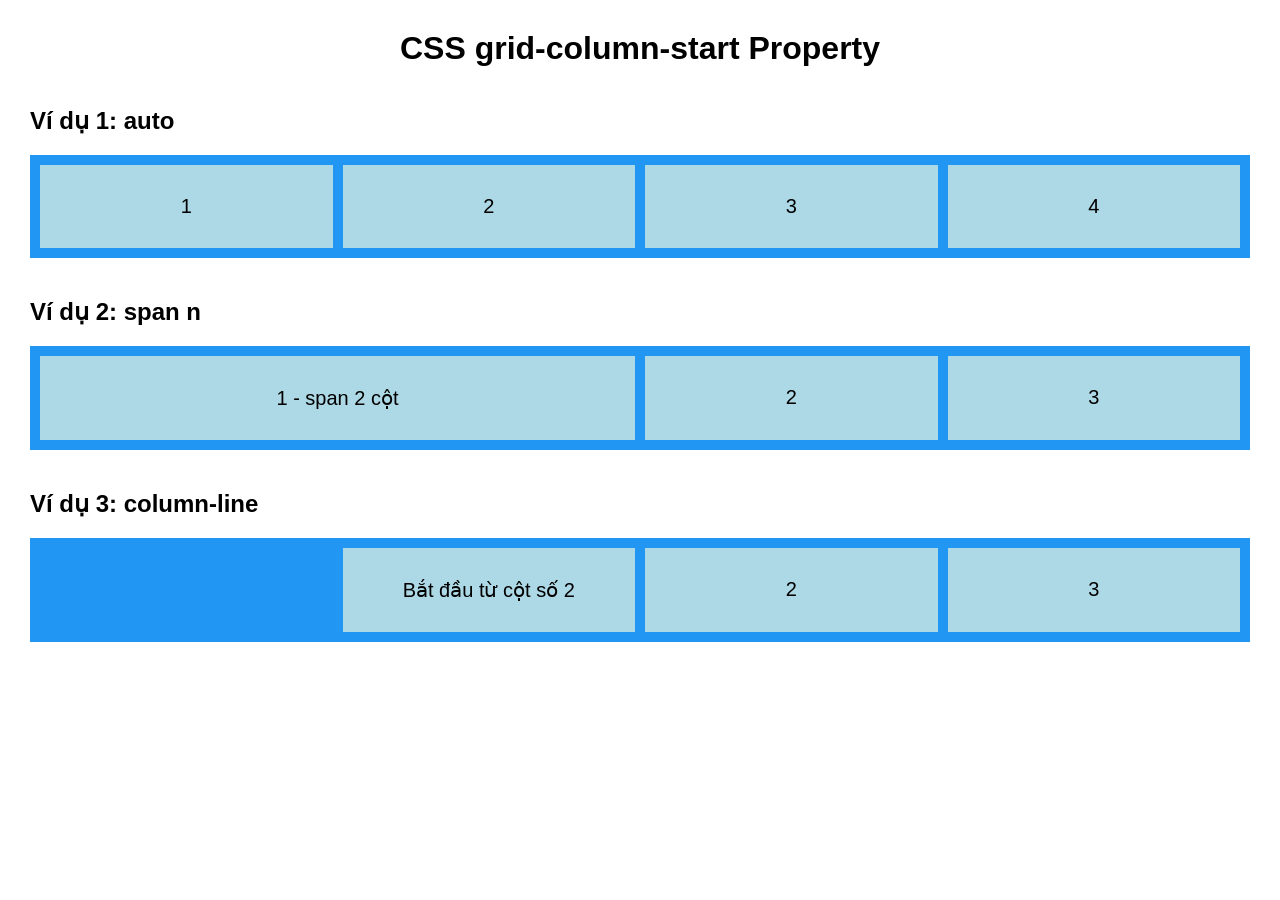
<file: Grid-Column-Start/index.html>
<!DOCTYPE html>
<html lang="vi">
<head>
    <meta charset="UTF-8">
    <meta name="viewport" content="width=device-width, initial-scale=1.0">
    <title>Grid Column Start</title>
    <link rel="stylesheet" href="style.css">
</head>

<body>

    <h1>CSS grid-column-start Property</h1>

    <!-- Ví dụ 1 -->
    <h2>Ví dụ 1: auto</h2>

    <div class="grid-container example1">
        <div class="item item1">1</div>
        <div class="item">2</div>
        <div class="item">3</div>
        <div class="item">4</div>
    </div>


    <!-- Ví dụ 2 -->
    <h2>Ví dụ 2: span n</h2>

    <div class="grid-container example2">
        <div class="item item2">1 - span 2 cột</div>
        <div class="item">2</div>
        <div class="item">3</div>
    </div>


    <!-- Ví dụ 3 -->
    <h2>Ví dụ 3: column-line</h2>

    <div class="grid-container example3">
        <div class="item item3">Bắt đầu từ cột số 2</div>
        <div class="item">2</div>
        <div class="item">3</div>
    </div>

</body>
</html>
</file>
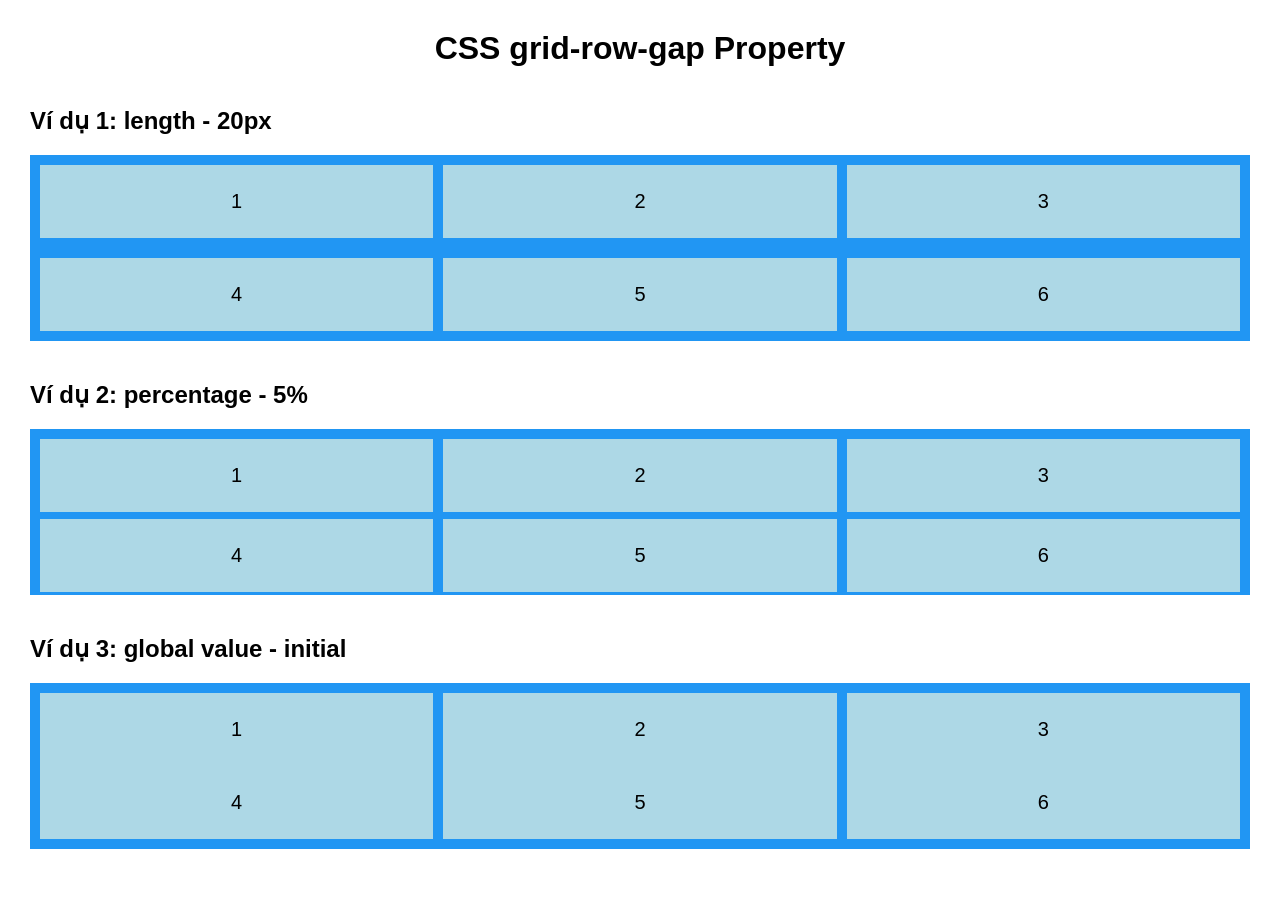
<file: Grid-Row-Gap/index.html>
<!DOCTYPE html>
<html lang="vi">
<head>
    <meta charset="UTF-8">
    <meta name="viewport" content="width=device-width, initial-scale=1.0">
    <title>CSS Grid Row Gap</title>
    <link rel="stylesheet" href="style.css">
</head>

<body>

    <h1>CSS grid-row-gap Property</h1>

    <!-- Ví dụ 1 -->
    <h2>Ví dụ 1: length - 20px</h2>

    <div class="grid-container example1">
        <div class="item">1</div>
        <div class="item">2</div>
        <div class="item">3</div>
        <div class="item">4</div>
        <div class="item">5</div>
        <div class="item">6</div>
    </div>


    <!-- Ví dụ 2 -->
    <h2>Ví dụ 2: percentage - 5%</h2>

    <div class="grid-container example2">
        <div class="item">1</div>
        <div class="item">2</div>
        <div class="item">3</div>
        <div class="item">4</div>
        <div class="item">5</div>
        <div class="item">6</div>
    </div>


    <!-- Ví dụ 3 -->
    <h2>Ví dụ 3: global value - initial</h2>

    <div class="grid-container example3">
        <div class="item">1</div>
        <div class="item">2</div>
        <div class="item">3</div>
        <div class="item">4</div>
        <div class="item">5</div>
        <div class="item">6</div>
    </div>

</body>
</html>
</file>
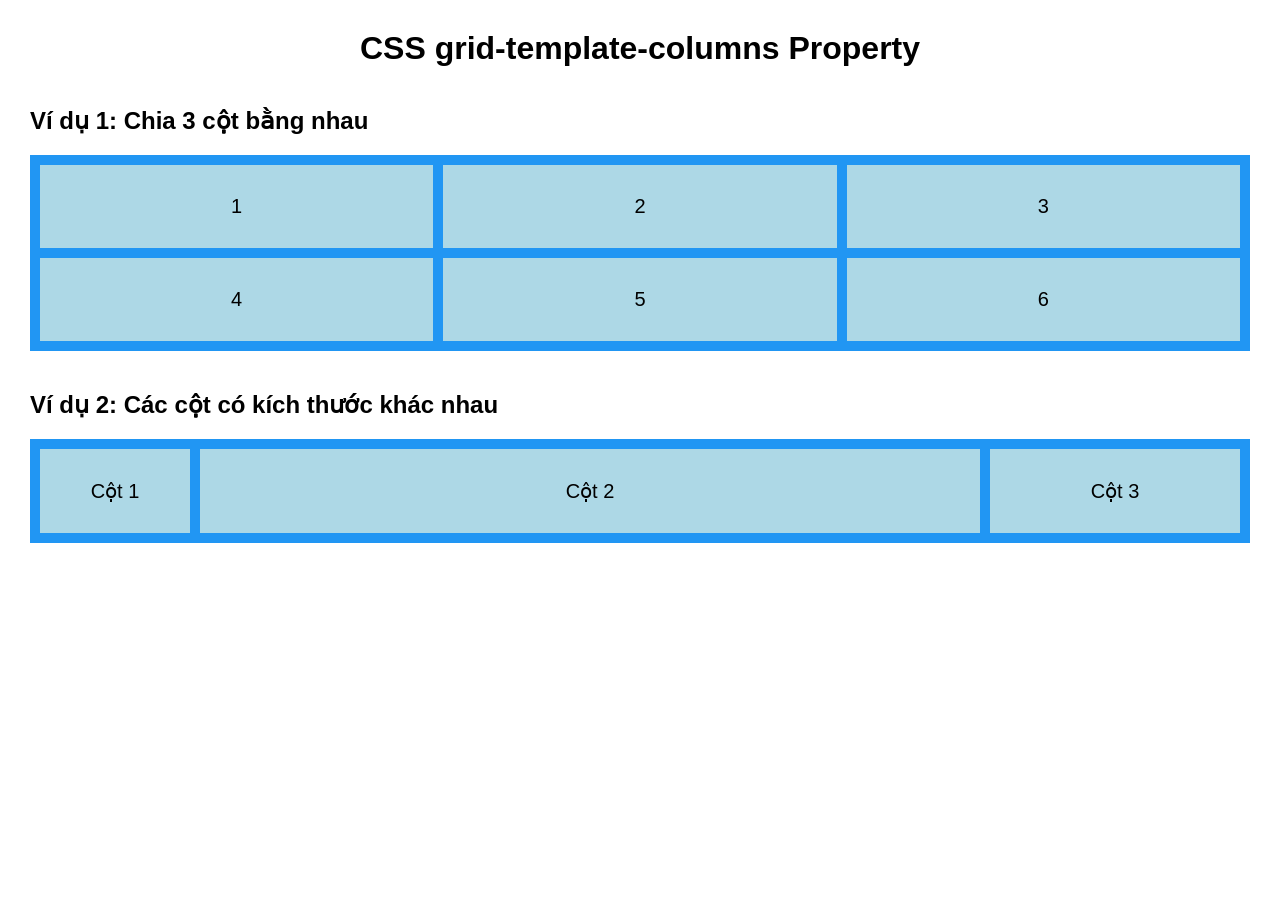
<file: Grid-Template-Columns/index.html>
<!DOCTYPE html>
<html lang="vi">
<head>
    <meta charset="UTF-8">
    <meta name="viewport" content="width=device-width, initial-scale=1.0">
    <title>Grid Template Columns</title>
    <link rel="stylesheet" href="style.css">
</head>

<body>

    <h1>CSS grid-template-columns Property</h1>

    <h2>Ví dụ 1: Chia 3 cột bằng nhau</h2>

    <div class="grid-container example1">
        <div class="grid-item">1</div>
        <div class="grid-item">2</div>
        <div class="grid-item">3</div>
        <div class="grid-item">4</div>
        <div class="grid-item">5</div>
        <div class="grid-item">6</div>
    </div>


    <h2>Ví dụ 2: Các cột có kích thước khác nhau</h2>

    <div class="grid-container example2">
        <div class="grid-item">Cột 1</div>
        <div class="grid-item">Cột 2</div>
        <div class="grid-item">Cột 3</div>
    </div>

</body>
</html>
</file>
<file: Grid-Column-Start/style.css>
* {
    box-sizing: border-box;
}

body {
    font-family: Arial, sans-serif;
    margin: 30px;
}

h1 {
    text-align: center;
}

h2 {
    margin-top: 40px;
}

/* Grid chung */
.grid-container {
    display: grid;

    grid-template-columns: repeat(4, 1fr);

    gap: 10px;

    background-color: #2196F3;

    padding: 10px;
}

/* Các item */
.item {
    background-color: lightblue;

    padding: 30px;

    text-align: center;

    font-size: 20px;
}


/* =========================
   Ví dụ 1: AUTO
   ========================= */

.item1 {
    grid-column-start: auto;
}


/* =========================
   Ví dụ 2: SPAN N
   ========================= */

.item2 {
    grid-column-start: span 2;
}


/* =========================
   Ví dụ 3: COLUMN-LINE
   ========================= */

.item3 {
    grid-column-start: 2;
}
</file>
<file: Grid-Row-Gap/style.css>
* {
    box-sizing: border-box;
}

body {
    font-family: Arial, sans-serif;
    margin: 30px;
}

h1 {
    text-align: center;
}

h2 {
    margin-top: 40px;
}

/* Grid chung */
.grid-container {
    display: grid;

    /* 3 cột bằng nhau */
    grid-template-columns: repeat(3, 1fr);

    background-color: #2196F3;
    padding: 10px;

    /* Khoảng cách giữa các cột */
    column-gap: 10px;
}

/* Các phần tử trong Grid */
.item {
    background-color: lightblue;
    padding: 25px;
    text-align: center;
    font-size: 20px;
}

/* Ví dụ 1: length */
.example1 {
    grid-row-gap: 20px;
}

/* Ví dụ 2: percentage */
.example2 {
    grid-row-gap: 5%;
}

/* Ví dụ 3: global value */
.example3 {
    grid-row-gap: initial;
}
</file>
<file: Grid-Template-Columns/style.css>
* {
    box-sizing: border-box;
}

body {
    font-family: Arial, sans-serif;
    margin: 30px;
}

h1 {
    text-align: center;
}

h2 {
    margin-top: 40px;
}

/* Thiết lập Grid */
.grid-container {
    display: grid;
    gap: 10px;
    background-color: #2196F3;
    padding: 10px;
}

/* Các phần tử trong Grid */
.grid-item {
    background-color: lightblue;
    padding: 30px;
    text-align: center;
    font-size: 20px;
}

/* Ví dụ 1:
   Tạo 3 cột bằng nhau */
.example1 {
    grid-template-columns: 1fr 1fr 1fr;
}

/* Ví dụ 2:
   Tạo 3 cột có kích thước khác nhau */
.example2 {
    grid-template-columns: 150px auto 250px;
}
</file>
